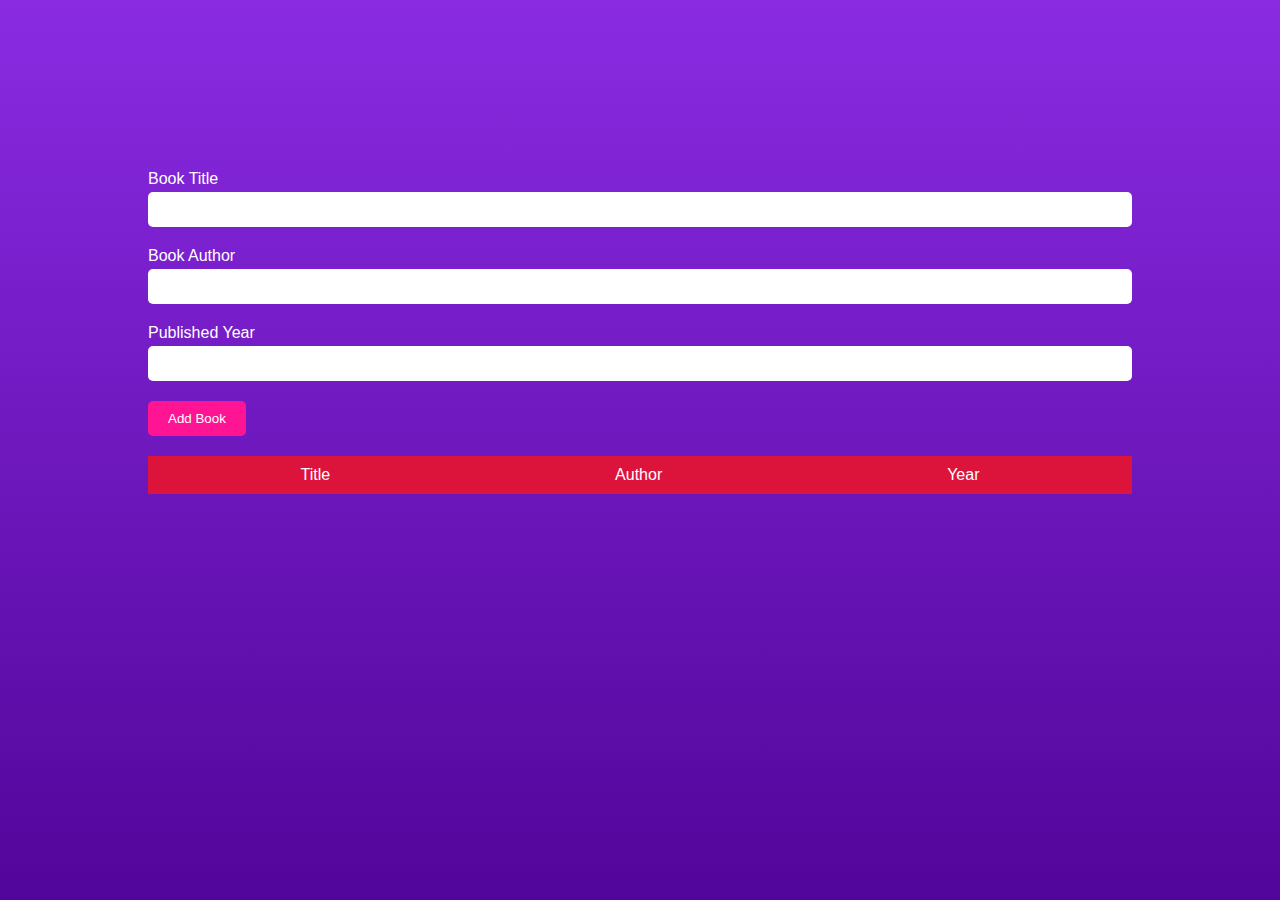
<file: Bookshelf/index.html>
<!DOCTYPE html>
<html lang="en">
<head>
    <meta charset="UTF-8">
    <meta name="viewport" content="width=device-width, initial-scale=1.0">
    <title>BookList App</title>
    <link rel="stylesheet" href="style.css">
</head>
<body>


     <section class="container">


        <form id="book-form">
            <div>
                <label for="title">Book Title</label>
                <input type="text" id="title">
            </div>

            <div>
                <label for="author">Book Author</label>
                <input type="text" id="author">
            </div>

            <div>
                <label for="year">Published Year</label>
                <input type="number" id="year">
            </div>

            <button type="submit" class="btn">Add Book</button>
        </form>

        <section class="table">
            <section class="table-section">
                <div>Title</div>
                <div>Author</div>
                <div>Year</div>

            </section>
            <section id="book-list"></section>

        </section>

     </section>


    <script src="app.js"></script>
</body>
</html>
</file>
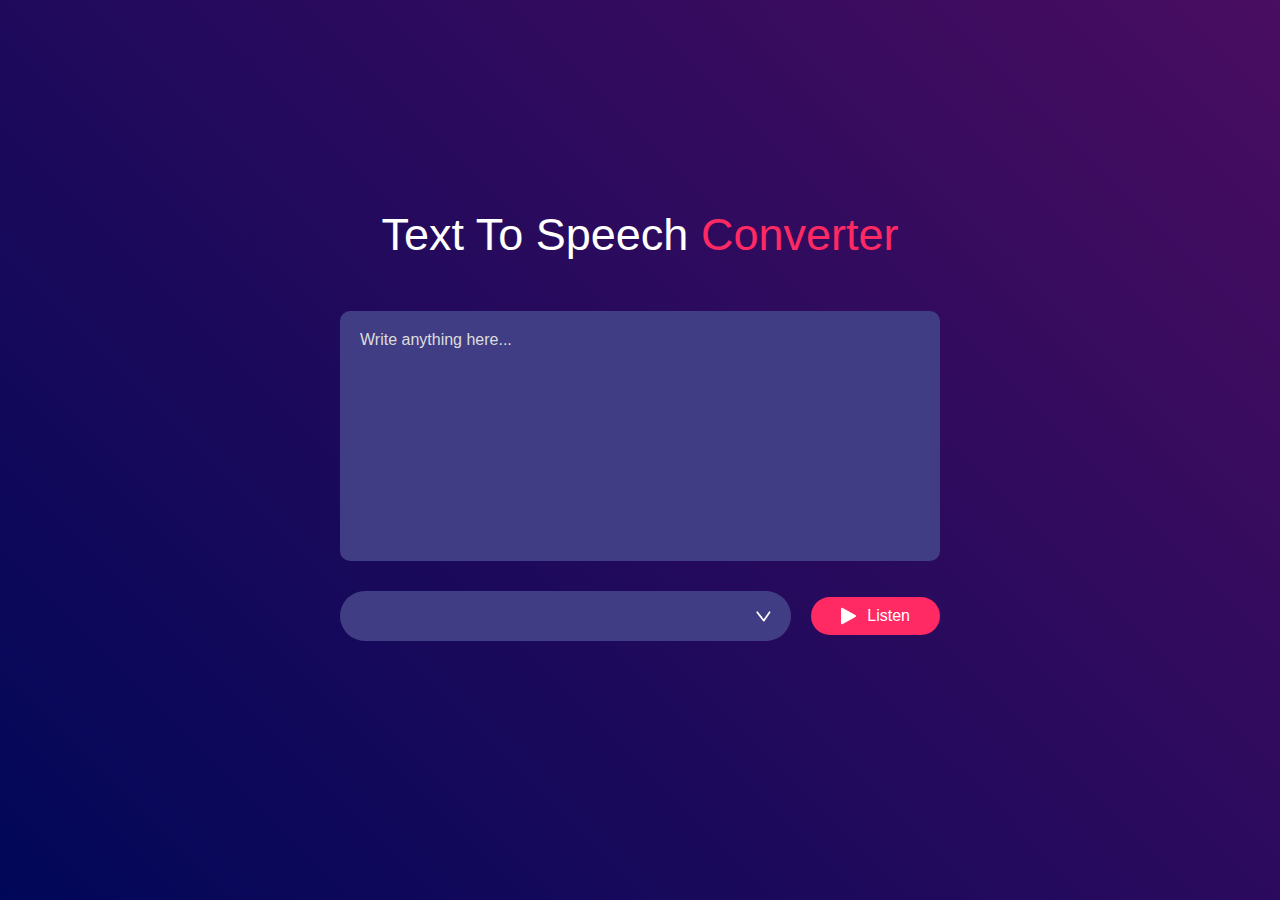
<file: Text to Speech Converter/index.html>
<!DOCTYPE html>
<html lang="en">

<head>
    <meta charset="UTF-8">
    <meta name="viewport" content="width=device-width, initial-scale=1.0">
    <title>Text to Speech Converter</title>
    <link rel="stylesheet" href="style.css">
</head>

<body>
    <div class="hero">
        <h1>Text To Speech <span>Converter</span></h1>
        <textarea placeholder="Write anything here..."></textarea>
        <div class="row">
            <select name="" id=""></select>
            <button> <img src="images/play.png">Listen</button>
        </div>

    </div>

    <script src="script.js"></script>

</body>

</html>
</file>
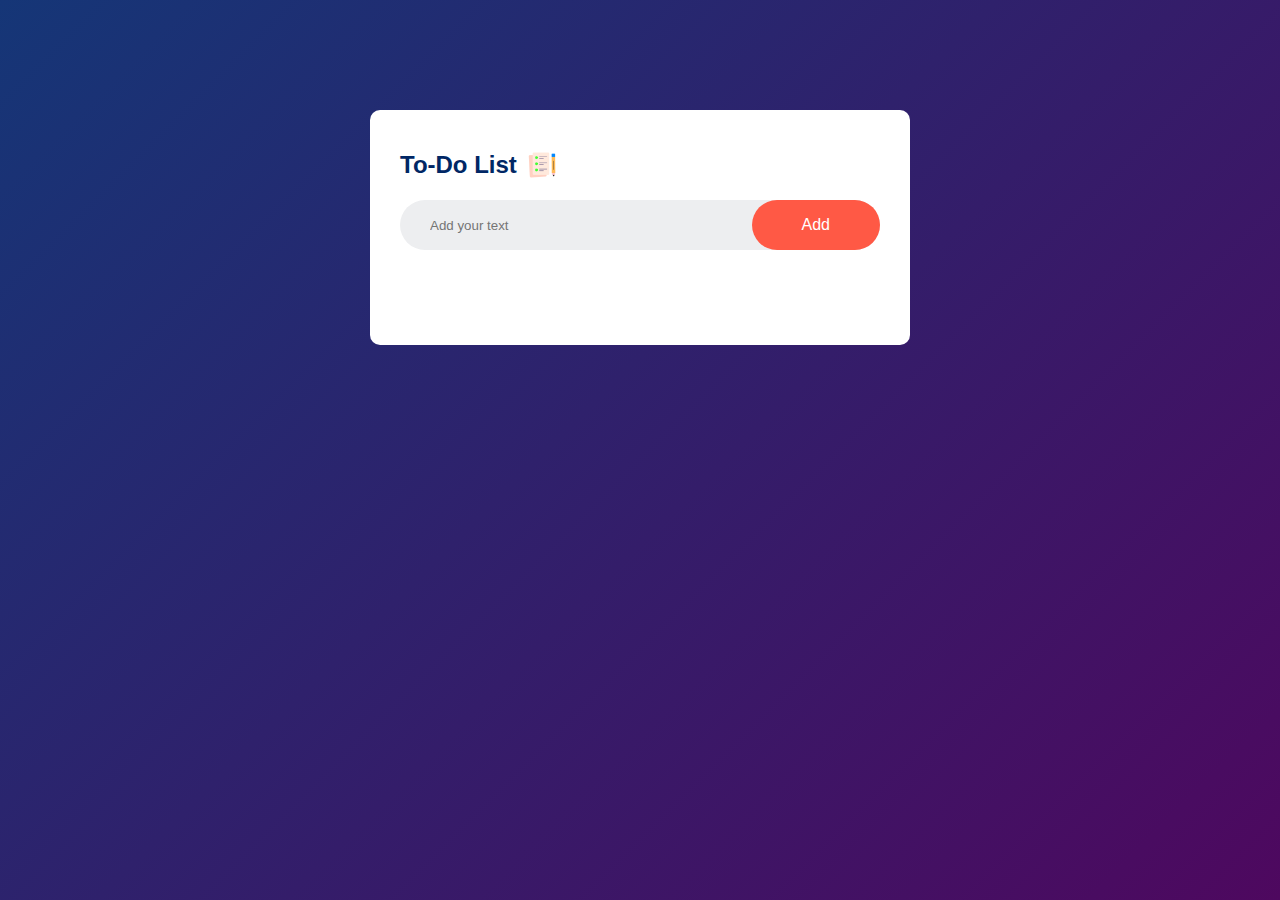
<file: To_Do list app/index.html>
<!DOCTYPE html>
<html lang="en">

<head>
    <meta charset="UTF-8">
    <meta name="viewport" content="width=device-width, initial-scale=1.0">
    <title>To-Do List App</title>
    <link rel="stylesheet" href="style.css">
</head>

<body>

    <div class="container">
        <div class="todo-app">
            <h2>To-Do List <img src="images/icon.png" alt=""> </h2>
            <div class="row">
                <input type="text" id="input-box" placeholder="Add your text">
                <button onclick="addTask()">Add</button>
            </div>
            <ul id="list-container">
                <!--<li class="checked">Task 1</li>
                <li>Task 2</li>
                <li>Task 3</li> -->
            </ul>
        </div>

    </div>
    <script src="script.js"></script>

</body>

</html>
</file>
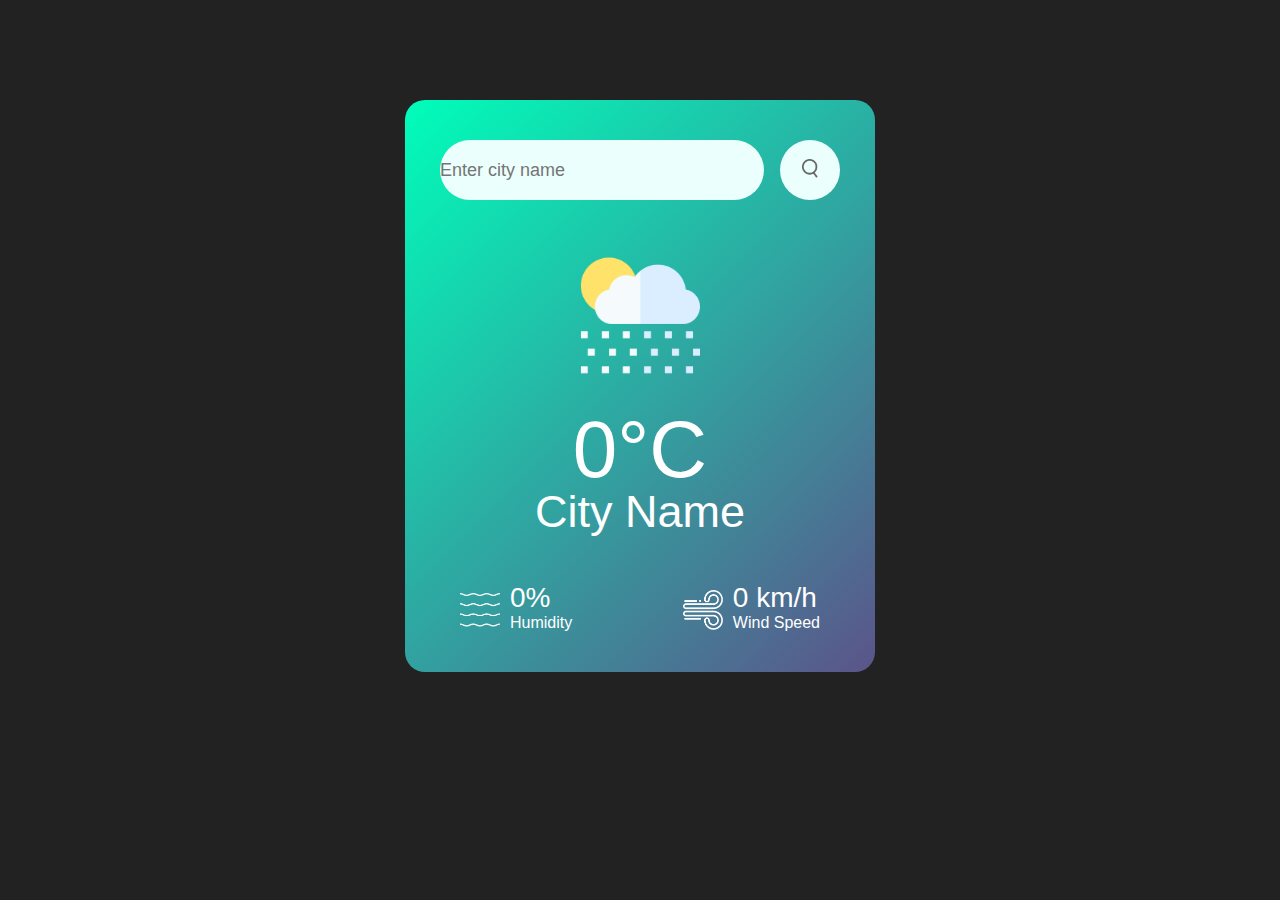
<file: Weather_app/index.html>
<!DOCTYPE html>
<html lang="en">

<head>
    <meta charset="UTF-8">
    <meta name="viewport" content="width=device-width, initial-scale=1.0">
    <title>Weather App</title>
    <link rel="stylesheet" href="style.css">
</head>

<body>
    <div class="card">
        <div class="search">
            <input type="text" placeholder="Enter city name" spellcheck="false">
            <button><img src="images/search.png" alt=""></button>
        </div>
        <div class="error">
            <p>Invalid city name</p>
        </div>



        <div class="weather">
            <img src="images/rain.png" class="weather-icon">
            <h1 class="temp">0°C</h1>
            <h2 class="city">City Name</h2>
            <div class="details">
                <div class="col">
                    <img src="images/humidity.png">
                    <div>
                        <p class="humidity">0%</p>
                        <p>Humidity</p>
                    </div>
                </div>
                <div class="col">
                    <img src="images/wind.png">
                    <div>
                        <p class="wind">0 km/h</p>
                        <p>Wind Speed</p>
                    </div>
                </div>
            </div>
        </div>
    </div>

    <script>
        const apiKey = "15d86a5d53fe95b3a6f14b7ec4402d60";
        const apiUrl = "https://api.openweathermap.org/data/2.5/weather?units=metric&q=";
        const searchBox = document.querySelector(".search input");
        const searchBtn = document.querySelector(".search button");
        const weatherIcon = document.querySelector(".weather-icon");

        async function checkWeather(city) {
            const response = await fetch(apiUrl + city + `&appid=${apiKey}`);

            if (response.status == 404) {
                document.querySelector(".error").style.display = "block";
                document.querySelector(".weather").style.display = "none";
            } else {

                var data = await response.json();



                document.querySelector(".city").innerHTML = data.name;
                document.querySelector(".temp").innerHTML = Math.round(data.main.temp) + "°C";
                document.querySelector(".humidity").innerHTML = data.main.humidity + "%";
                document.querySelector(".wind").innerHTML = data.wind.speed + " km/h";

                if (data.weather[0].main == "Clouds") {
                    weatherIcon.src = "images/clouds.png";
                } else if (data.weather[0].main == "Clear") {
                    weatherIcon.src = "images/clear.png";
                } else if (data.weather[0].main == "Rain") {
                    weatherIcon.src = "images/rain.png";
                } else if (data.weather[0].main == "Drizzle") {
                    weatherIcon.src = "images/drizzle.png";
                } else if (data.weather[0].main == "Mist") {
                    weatherIcon.src = "images/mist.png";
                }
                //document.querySelector(".weather").style.display = "block";
                //document.querySelector(".error").style.display = "none";
            }
        }
        searchBtn.addEventListener("click", () => {
            checkWeather(searchBox.value);

        })


    </script>


</body>

</html>
</file>
<file: Bookshelf/style.css>
*{
    padding:0;
    margin:0;
    box-sizing: border-box;

}

body{
    background-color: #080809;
    background: linear-gradient(blueviolet,rgb(82,5,154));
    display: flex;
    flex-direction: column;
    justify-content: center;
    align-items: center;
    height: 100vh;
    font-family: sans-serif;
}


.container{
    width:80%;
    height: 600px;
    padding: 20px;
    color: white;
    position: relative;

}

input{
    width: 100%;
    padding: 10px;
    margin-top: 4px;
    margin-bottom:20px;
    outline: none;
    border: none;
    border-radius: 5px;

}

.table{
    background: crimson;
    width:100%;
}

.table-section{
    display: flex;
    justify-content: space-around;
    padding: 10px;

}

#book-list{
    display:flex;
    flex-direction:column;
    list-style:none;
    overflow: hidden;
    word-wrap: break-word;
    background: #fff;
    color: #000;

}


#book-list > section{
    display:flex;
    align-items: center;
    text-align: center;
    justify-content: space-around;
    border-bottom: 1px solid #ccc;
    padding: 10px;

}

.btn{
    background: deeppink;
    border: none;
    color: #fff;
    margin-bottom: 20px;
    padding: 10px 20px;
    cursor: pointer;
    border-radius: 5px;
}
</file>
<file: Text to Speech Converter/style.css>
* {
    margin: 0;
    padding: 0;
    font-family: 'Poppins', sans-serif;
    box-sizing: border-box;
}

.hero {
    width: 100%;
    min-height: 100vh;
    background: linear-gradient(45deg, #010758, #490d61);
    display: flex;
    align-items: center;
    justify-content: center;
    flex-direction: column;
    color: #fff;
}

.hero h1 {
    font-size: 45px;
    font-weight: 500;
    margin-top: -50px;
    margin-bottom: 50px;
}

.hero h1 span {
    color: #ff2963;
}

textarea {
    width: 600px;
    height: 250px;
    background: #403d84;
    color: #fff;
    font-size: 15px;
    border: 0;
    outline: 0;
    padding: 20px;
    border-radius: 10px;
    resize: none;
    margin-bottom: 30px;

}

textarea::placeholder {
    font-size: 16px;
    color: #ddd;

}

.row {
    width: 600px;
    display: flex;
    align-items: center;
    gap: 20px;
}

button {
    background: #ff2963;
    color: #fff;
    font-size: 16px;
    padding: 10px 30px;
    border-radius: 35px;
    border: 0;
    outline: 0;
    cursor: pointer;
    display: flex;
    align-items: center;
}

button img {
    width: 16px;
    margin-right: 10px;
}

select {
    flex: 1;
    color: #fff;
    background: #403d84;
    height: 50px;
    padding: 0 20px;
    outline: 0;
    border: 0;
    border-radius: 35px;
    appearance: none;
    background-image: url(images/dropdown.png);
    background-repeat: no-repeat;
    background-size: 15px;
    background-position-x: calc(100% - 20px);
    background-position-y: calc(20px);

}
</file>
<file: To_Do list app/style.css>
* {
    margin: 0;
    padding: 0;
    font-family: 'Poppins', sans-serif;
    box-sizing: border-box;
}

.container {
    width: 100%;
    min-height: 100vh;
    background: linear-gradient(135deg, #153677, #4e085f);
    padding: 10px;
}

.todo-app {
    width: 100%;
    max-width: 540px;
    background: #fff;
    margin: 100px auto 20px;
    padding: 40px 30px 70px;
    border-radius: 10px;
}

.todo-app h2 {
    color: #002765;
    display: flex;
    align-items: center;
    margin-bottom: 20px;
}

.todo-app h2 img {
    width: 30px;
    margin-left: 10px;
}

.row {
    display: flex;
    align-items: center;
    justify-content: space-between;
    background: #edeef0;
    border-radius: 30px;
    padding-left: 20px;
    margin-bottom: 25px;

}

input {
    flex: 1;
    border: none;
    outline: none;
    background: transparent;
    padding: 10px;
}

button {
    border: none;
    outline: none;
    padding: 16px 50px;
    background: #ff5945;
    color: #fff;
    font-size: 16px;
    cursor: pointer;
    border-radius: 40px;
}

ul li {
    list-style: none;
    font-size: 17px;
    padding: 12px 8px 12px 50px;
    user-select: none;
    cursor: pointer;
    position: relative;
}

ul li:before {
    content: '';
    position: absolute;
    height: 28px;
    width: 28px;
    border-radius: 50%;
    background-image: url(images/unchecked.png);
    background-size: cover;
    background-position: center;
    top: 12px;
    left: 8px;

}

ul li.checked {
    color: #555;
    text-decoration: line-through;
}

ul li.checked::before {
    background-image: url(images/checked.png);
}

ul li span {
    position: absolute;
    right: 0;
    top: 5px;
    height: 40px;
    width: 40px;
    font-size: 22px;
    color: #555;
    line-height: 40px;
    text-align: center;
    border-radius: 50%;
}

ul li span:hover {
    background: #edeef0;
}
</file>
<file: Weather_app/style.css>
* {
    margin: 0;
    padding: 0;
    font-family: 'poppins', sans-serif;
    box-sizing: border-box;
}

body {
    background: #222;
}

.card {
    width: 90%;
    max-width: 470px;
    background: linear-gradient(135deg, #00feba, #5b548a);
    color: #fff;
    margin: 100px auto 0;
    border-radius: 20px;
    padding: 40px 35px;
    text-align: center;
}

.search {
    width: 100%;
    display: flex;
    align-items: center;
    justify-content: space-between;

}

.search input {
    border: 0;
    outline: 0;
    background: #ebfffc;
    color: #555;
    padding: 10 px 25px;
    height: 60px;
    border-radius: 30px;
    flex: 1;
    margin-right: 16px;
    font-size: 18px;
}

.search button {
    border: 0;
    outline: 0;
    background: #ebfffc;
    border-radius: 50%;
    width: 60px;
    height: 60px;
    cursor: pointer;
}

.search button img {
    width: 16px;
}

.weather-icon {
    width: 170px;
    margin-top: 30px;
}

.weather h1 {
    font-size: 80px;
    font-weight: 500;
}

.weather h2 {
    font-size: 45px;
    font-weight: 400;
    margin-top: -10px;
}

.details {
    display: flex;
    align-items: center;
    justify-content: space-between;
    padding: 0 20px;
    margin-top: 50px;
}

.col {
    display: flex;
    align-items: center;
    text-align: left;
}

.col img {
    width: 40px;
    margin-right: 10px;
}

.humidity,
.wind {
    font-size: 28px;
    margin-top: -6px;
}

/* .weather {
    display: none;
} */

.error {
    text-align: left;
    margin-left: 10px;
    font-size: 14px;
    margin-top: 10px;
    display: none;

}
</file>
